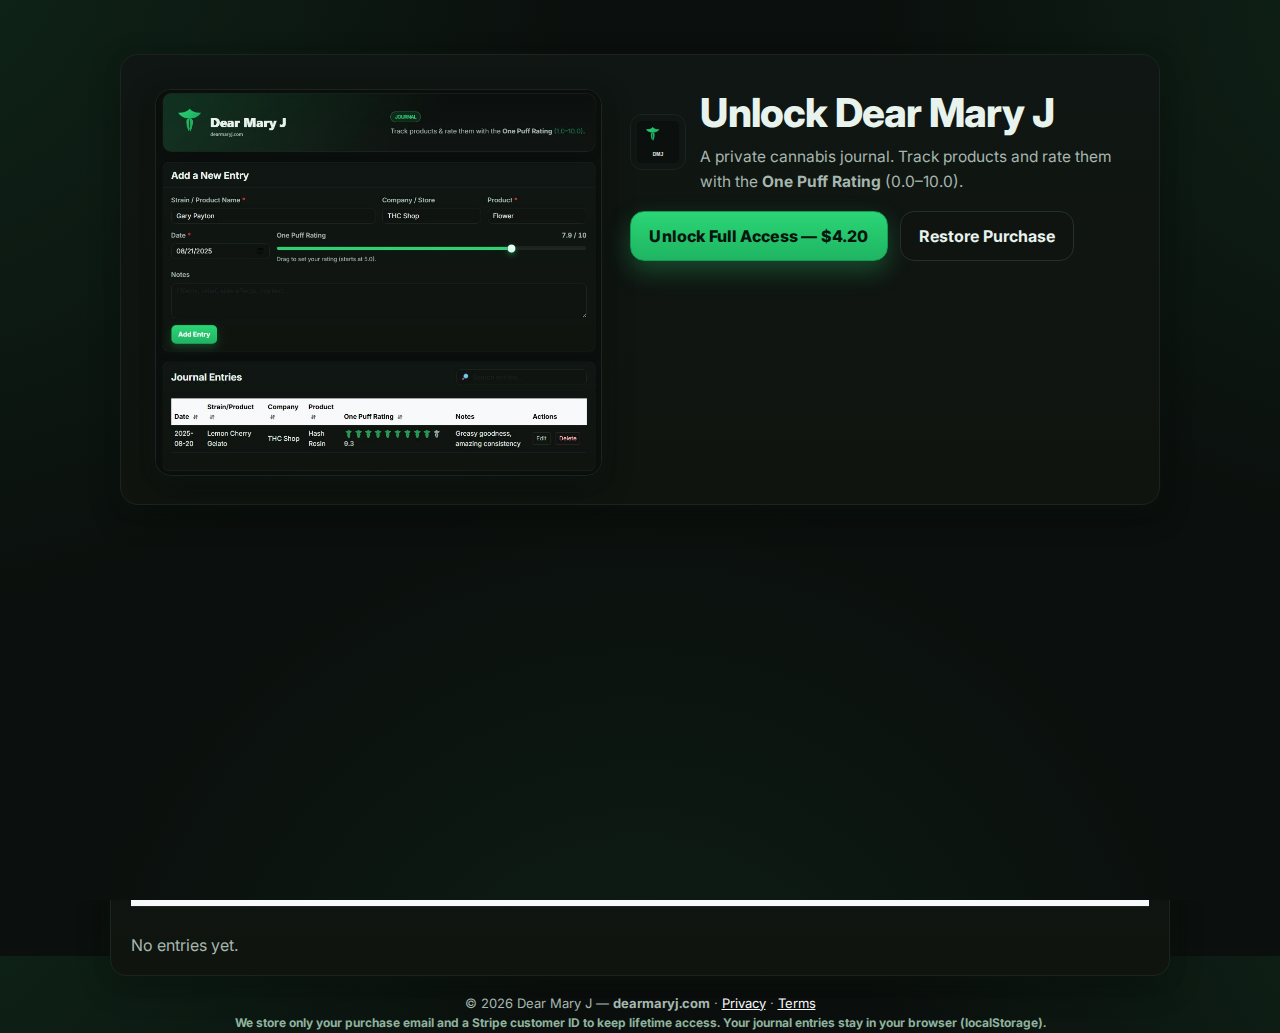
<file: index.html>
<!DOCTYPE html>
<html lang="en">
<head>
  <meta charset="UTF-8" />
  <meta name="viewport" content="width=device-width, initial-scale=1" />
  <title>Dear Mary J — Private Cannabis Journal with One Puff Rating (0.0–10.0)</title>
  <meta name="description" content="Dear Mary J is A private cannabis journal. Track products, remember favorites, and rate them with the One Puff Rating (0.0–10.0). One-time unlock: $4.20." />
  <link rel="canonical" href="https://dearmaryj.com/" />
  <!-- Open Graph -->
  <meta property="og:type" content="website" />
  <meta property="og:site_name" content="Dear Mary J" />
  <meta property="og:title" content="Dear Mary J — Private Cannabis Journal (One Puff Rating)" />
  <meta property="og:description" content="Track products, remember what you loved, and rate with the One Puff Rating (0.0–10.0). Private & local-first. One-time unlock: $4.20." />
  <meta property="og:url" content="https://dearmaryj.com/" />
  <meta property="og:image" content="https://dearmaryj.com/social/og-1200x630.png" />
  <!-- Twitter -->
  <meta name="twitter:card" content="summary_large_image" />
  <meta name="twitter:title" content="Dear Mary J — Private Cannabis Journal" />
  <meta name="twitter:description" content="A private cannabis journal with the One Puff Rating (0.0–10.0). One-time unlock: $4.20." />
  <meta name="twitter:image" content="https://dearmaryj.com/social/twitter-1500x500.png" />

  <!-- PWA / Icons -->
  <link rel="icon" href="/icons/favicon.ico">
  <link rel="apple-touch-icon" href="/icons/icon-180.png">
  <link rel="manifest" href="/site.webmanifest">
  <meta name="theme-color" content="#2BD576">

  <!-- Font & Bootstrap -->
  <link rel="preconnect" href="https://fonts.gstatic.com" crossorigin>
  <link href="https://fonts.googleapis.com/css2?family=Inter:wght@400;500;600;700;800&display=swap" rel="stylesheet">
  <link rel="stylesheet" href="https://cdn.jsdelivr.net/npm/bootstrap@5.3.3/dist/css/bootstrap.min.css" crossorigin="anonymous">

  <!-- Brand tokens (optional) -->
  <link rel="stylesheet" href="brand/brand.css">
  <link rel="icon" href="/icons/favicon.ico">
  <link rel="apple-touch-icon" href="/icons/icon-180.png">
  <link rel="manifest" href="/site.webmanifest">
  <meta name="theme-color" content="#2BD576">
  <meta property="og:image" content="https://dearmaryj.com/social/og-1200x630.png">
  <meta name="twitter:image" content="https://dearmaryj.com/social/twitter-1500x500.png">

  
  <style>
    :root{
      --bg: #0b0f0d;
      --panel: #101613;
      --panel-2: #0f140f;
      --text: #e7f3ec;
      --muted: #a6b7af;
      --accent: #2bd576;
      --accent-600:#1fb562;
      --accent-700:#139a53;
      --stroke: #1b241f;
      --shadow: 0 10px 30px rgba(0,0,0,.35), 0 6px 16px rgba(23, 46, 33, .25);
      --radius: 16px;
      --radius-sm: 12px;
    }

    html, body {
      height: 100%;
      background:
        radial-gradient(1200px 1200px at -10% -10%, rgba(43,213,118,.12), transparent 60%),
        radial-gradient(1000px 1000px at 110% 0%, rgba(43,213,118,.10), transparent 55%),
        radial-gradient(1000px 1000px at 50% 120%, rgba(43,213,118,.08), transparent 60%),
        var(--bg);
      color: var(--text);
      font-family: "Inter", system-ui, -apple-system, Segoe UI, Roboto, Helvetica, Arial, "Apple Color Emoji","Segoe UI Emoji";
    }

    .app-shell { max-width: 1100px; margin: 56px auto; padding: 0 20px; }

    /* BRAND HEADER */
    .brandbar {
      display: flex; align-items: center; justify-content: space-between; gap: 16px;
      padding: 14px 18px;
      border: 1px solid var(--stroke);
      border-radius: calc(var(--radius) + 6px);
      background: linear-gradient(180deg, rgba(255,255,255,.02), rgba(255,255,255,0));
      box-shadow: var(--shadow);
      margin-bottom: 16px;
    }
    .brandbar .brand-left { display: flex; align-items: center; gap: 16px; min-width: 0; }
    .brand-logo { display: block; height: 100px; width: auto; border-radius: 10px; }
    .brand-title { display: flex; flex-direction: column; min-width: 0; }
    .brand-title .name { font-weight: 800; letter-spacing: -0.02em; font-size: 22px; line-height: 1.1; white-space: nowrap; overflow: hidden; text-overflow: ellipsis; }
    .brand-title .domain { color: var(--muted); font-weight: 600; font-size: 13px; }
    .brand-tag {
      display: inline-flex; align-items: center; gap:8px;
      background: rgba(43,213,118,.10);
      border: 1px solid rgba(43,213,118,.35);
      color: var(--accent);
      padding: 6px 10px;
      border-radius: 999px;
      font-weight: 600; font-size: 12px; line-height: 1;
      white-space: nowrap;
    }

    .hero {
      background:
        linear-gradient(135deg, rgba(43,213,118,.18), rgba(43,213,118,0) 60%),
        linear-gradient(0deg, rgba(255,255,255,.02), rgba(255,255,255,0));
      border: 1px solid var(--stroke);
      border-radius: calc(var(--radius) + 6px);
      box-shadow: var(--shadow);
      padding: 24px 24px 18px;
      backdrop-filter: blur(6px);
    }
    .hero h1{
      letter-spacing: -0.02em;
      font-weight: 800;
      font-size: clamp(26px, 4vw, 38px);
      margin: 0 0 6px;
      display: flex; align-items: center; gap:12px;
    }
    .hero-badge {
      display: inline-flex; align-items: center; gap:8px;
      background: rgba(43,213,118,.10);
      border: 1px solid rgba(43,213,118,.35);
      color: var(--accent);
      padding: 6px 10px;
      border-radius: 999px;
      font-weight: 600;
      font-size: 12px;
      line-height: 1;
    }
    .subtle { color: var(--muted); margin: 10px 0 0; }

    .panel { background: linear-gradient(180deg, var(--panel), var(--panel-2)); border: 1px solid var(--stroke); border-radius: var(--radius); box-shadow: var(--shadow); }
    .panel-header { padding: 18px 20px 14px; border-bottom: 1px solid var(--stroke); display: flex; align-items: center; justify-content: space-between; gap:12px; flex-wrap: wrap; }
    .panel-header h4{ margin: 0; font-weight: 700; letter-spacing: -0.01em; }
    .panel-body { padding: 18px 20px; }

    /* Inputs */
    .form-label { color: var(--muted); font-weight: 600; }
    .form-control, .form-select, textarea.form-control {
      background: #0f1411; border: 1px solid #1b241f; color: var(--text);
      border-radius: 12px; transition: border-color .2s, box-shadow .2s, background .2s;
    }
    .form-control:focus, .form-select:focus, textarea.form-control:focus {
      border-color: rgba(43,213,118,.6); box-shadow: 0 0 0 4px rgba(43,213,118,.15);
      background: #0e1310; color: var(--text);
    }

    /* Buttons */
    .btn-success{
      background: linear-gradient(180deg, var(--accent), var(--accent-600));
      border: 1px solid var(--accent-700);
      border-radius: 12px; font-weight: 700; letter-spacing: .01em;
      padding: 10px 16px; box-shadow: 0 8px 20px rgba(43,213,118,.25);
    }
    .btn-success:hover{ filter: brightness(1.05); }
    .btn-outline-secondary{ color: var(--muted); border-color: #253029; }
    .btn-outline-secondary:hover{ background: #152019; color: var(--text); border-color: #253029; }
    .btn-outline-danger{ border-color: #3a2426; color: #ffb4bd; }
    .btn-outline-danger:hover{ background: #2a1719; border-color:#3a2426; color: #ffd7dc; }

    /* Slider (exact fill) */
    .slider {
      -webkit-appearance: none; appearance: none; width: 100%; height: 10px; border-radius: 999px;
      outline: none; border: 1px solid #1b241f; background-color: #1e2622;
      background-image: linear-gradient(90deg, var(--accent), var(--accent));
      background-repeat: no-repeat; background-size: 0% 100%;
    }
    .slider::-webkit-slider-thumb {
      -webkit-appearance: none; appearance: none; width: 22px; height: 22px;
      background: radial-gradient(circle at 30% 30%, #eafff3 0 12%, transparent 13%), linear-gradient(180deg, #ffffff, #c7ffd9);
      border-radius: 50%; border: 2px solid var(--accent-700); cursor: pointer;
      box-shadow: 0 6px 14px rgba(43,213,118,.35), inset 0 0 0 2px rgba(255,255,255,.7);
    }
    .slider::-moz-range-thumb {
      width: 22px; height: 22px; background: radial-gradient(circle at 30% 30%, #eafff3 0 12%, transparent 13%), linear-gradient(180deg, #ffffff, #c7ffd9);
      border-radius: 50%; border: 2px solid var(--accent-700); cursor: pointer;
      box-shadow: 0 6px 14px rgba(43,213,118,.35), inset 0 0 0 2px rgba(255,255,255,.7);
    }
    .form-text { color: var(--muted); }

    /* Leaf rating bar */
    .leaf-rating { position: relative; display: inline-block; width: 240px; height: 24px;
      background: url('assets/leaf-gray.svg') repeat-x; background-size: 24px 24px;
      vertical-align: middle; margin-right: .5rem; filter: drop-shadow(0 1px 0 rgba(0,0,0,.35)); }
    .leaf-rating-full { position: absolute; top: 0; left: 0; height: 24px;
      background: url('assets/leaf-green.svg') repeat-x; background-size: 24px 24px; }
    .mono { font-variant-numeric: tabular-nums; color: var(--muted); font-weight: 700; }

    /* Table */
    .table { --bs-table-bg: transparent; --bs-table-color: var(--text); --bs-table-border-color: var(--stroke); }
    thead.table-light { color: var(--text); background: linear-gradient(180deg, rgba(255,255,255,.04), rgba(255,255,255,0)); border-bottom: 1px solid var(--stroke); user-select: none; }
    .sortable { cursor: pointer; position: relative; }
    .sortable .sort-indicator{ opacity:.65; margin-left:.35rem; font-size:.9em; }
    .table tbody tr{ transition: background .15s ease, transform .05s ease; }
    .table tbody tr:hover{ background: rgba(43,213,118,.05); }
    .table td, .table th{ border-color: var(--stroke) !important; }

    /* Search box */
    .search-wrap { width: 320px; max-width: 100%; }
    .search-wrap .form-control { padding-left: 40px; }
    .search-icon { position: absolute; left: 12px; top: 50%; transform: translateY(-50%); color: var(--muted); pointer-events: none; }

    /* Footer */
    .site-footer { margin-top: 18px; color: var(--muted); font-size: 13px; text-align: center; }

    /* --- PAYWALL overlay (additive, covers app until unlocked) --- */
    #dmjPaywallOverlay {
      position: fixed; inset: 0; z-index: 2147483647; display: none;
      background:
        radial-gradient(1200px 1200px at -10% -10%, rgba(43,213,118,.12), transparent 60%),
        radial-gradient(1000px 1000px at 110% 0%, rgba(43,213,118,.10), transparent 55%),
        radial-gradient(1000px 1000px at 50% 120%, rgba(43,213,118,.08), transparent 60%),
        var(--bg);
      color: var(--text); backdrop-filter: blur(6px);
      overflow-y: auto;
    }
    #dmjPaywallCard {
      max-width: 1040px; margin: 6vh auto; padding: 34px 34px 28px;
      border-radius: 18px; border: 1px solid var(--stroke);
      background: linear-gradient(180deg, var(--panel), var(--panel-2));
      box-shadow: var(--shadow);
    }

    /* Re-order to place IMAGE FIRST on desktop, then content */
    .dmj-grid {
      display: grid;
      grid-template-columns: .95fr 1.05fr;            /* image a touch larger */
      grid-template-areas: "image content";
      gap: 28px;
      align-items: start;
    }
    .dmj-grid > div:first-child { grid-area: content; }
    .dmj-grid > div:last-child  { grid-area: image; }

    .dmj-title { font-weight: 800; letter-spacing: -0.02em; font-size: clamp(24px, 3.2vw, 40px); margin: 0 0 6px; }
    .dmj-sub { color: var(--muted); margin: 8px 0 0; line-height: 1.6; font-size: 15.5px; }
    .dmj-flex { display: flex; align-items: center; gap: 14px; margin-bottom: 8px; }

    .dmj-points { margin: 14px 0 0; padding-left: 22px; }
    .dmj-points li { margin: 6px 0; color: var(--muted); line-height: 1.55; }

    .dmj-actions {
      display: flex; gap: 12px; flex-wrap: wrap; margin-top: 16px;
    }
    .dmj-btn {
      display: inline-block; padding: 12px 18px; border-radius: 14px; font-weight: 800; letter-spacing: .01em; text-decoration: none;
      border: 1px solid var(--accent-700); background: linear-gradient(180deg, var(--accent), var(--accent-600)); color: #05140c;
      box-shadow: 0 10px 24px rgba(43,213,118,.28);
    }
    .dmj-btn:hover { filter: brightness(1.05); }
    .dmj-ghost-btn {
      display: inline-block; padding: 12px 18px; border-radius: 14px; text-decoration: none; color: var(--text);
      border: 1px solid #253029; background: #0f1411;
      font-weight: 700;
    }
    .dmj-ghost-btn:hover { background:#152019; color: var(--text); }
    .dmj-price { font-weight: 800; color: var(--accent); }

    .dmj-screenshot {
      display: block;
      border-radius: 16px; border: 1px solid var(--stroke);
      background: #0d1411; box-shadow: var(--shadow); width: 100%;
      max-height: 520px; object-fit: cover; object-position: top center;
    }
    .dmj-note { color: var(--muted); font-size: 13px; margin-top: 10px; text-align: center; }

    .dmj-spinner { width: 26px; height: 26px; border: 3px solid rgba(255,255,255,.25); border-top-color: var(--accent); border-radius: 50%; animation: dmjspin 1s linear infinite; }
    @keyframes dmjspin { to { transform: rotate(360deg); } }

    /* On smaller screens, keep image FIRST and then content; widen spacing */
    @media (max-width: 900px){
      #dmjPaywallCard { margin: 4vh auto; padding: 26px 20px 22px; }
      .dmj-grid {
        grid-template-columns: 1fr;
        grid-template-areas:
          "image"
          "content";
        gap: 18px;
      }
      .dmj-title { font-size: clamp(22px, 5.5vw, 30px); }
      .dmj-sub { font-size: 15px; }
      .dmj-screenshot { max-height: none; }
      .dmj-actions { gap: 10px; }
      .dmj-btn, .dmj-ghost-btn { width: 100%; text-align: center; }
    }
    /* --- END updated PAYWALL styles --- */

    @media (max-width: 768px){
      .leaf-rating { width: 180px; height: 18px; background-size: 18px 18px; }
      .leaf-rating-full { height: 18px; background-size: 18px 18px; }
      .brand-logo { height: 40px; }
    }

    /* Mobile: card view for entries table (≤640px) */
    @media (max-width: 640px){
      .table-responsive{overflow: visible;}
      #entriesTable thead{display:none;}
      #entriesTable, #entriesTable tbody, #entriesTable tr, #entriesTable td{display:block;width:100%;}
      #entriesTable tr{
        background: linear-gradient(180deg, var(--panel), var(--panel-2));
        border:1px solid var(--stroke);
        border-radius:12px;
        padding:8px 10px;
        margin-bottom:10px;
      }
      #entriesTable td{border:none !important; padding:8px 10px;}
      #entriesTable td[data-label]::before{
        content:attr(data-label);
        display:block; font-weight:600; color:var(--muted); margin-bottom:4px;
      }
      #entriesTable td:last-child{display:flex; gap:8px; justify-content:flex-end; padding-top:6px;}
      .search-wrap{width:100%;}
    }

    /* --- Grouping styles (new) --- */
    .group-controls { display:flex; align-items:center; gap:8px; }
    .group-select { min-width: 160px; }
    .group-btn { padding:6px 10px; border-radius:10px; border:1px solid #253029; background:#0f1411; color:var(--text); font-weight:600; }
    .group-btn:hover { background:#152019; }

    .group-row {
      background: rgba(43,213,118,.08);
      border: 1px solid var(--stroke);
      border-left: 3px solid var(--accent);
      cursor: pointer;
    }
    .group-row:hover { background: rgba(43,213,118,.12); }
    .group-cell {
      font-weight: 700;
      color: var(--text);
    }
    .group-meta {
      color: var(--muted);
      font-weight: 600;
      font-size: 12px;
      margin-left: 8px;
    }
    .collapse-indicator {
      font-weight: 800;
      margin-right: 8px;
      color: var(--accent);
    }

    /* Mobile: group row looks like a card header */
    @media (max-width: 640px){
      .group-row {
        border-radius: 12px;
        padding: 10px !important;
        margin-bottom: 8px;
      }
      .group-cell { display: flex; align-items: center; justify-content: space-between; }
    }
  </style>
</head>
<body>
  <div class="app-shell">

    <!-- PAYWALL OVERLAY -->
    <div id="dmjPaywallOverlay" role="dialog" aria-modal="true" aria-label="Unlock Dear Mary J">
      <div id="dmjPaywallCard">
        <div class="dmj-grid">
          <div>
            <div class="dmj-flex">
              <img src="logos/logo-square.svg" alt="Dear Mary J" style="height:56px;width:56px;border-radius:12px;border:1px solid var(--stroke);background:var(--panel);padding:6px" onerror="this.style.display='none'">
              <div>
                <h2 class="dmj-title">Unlock Dear Mary J</h2>
                <p class="dmj-sub">A private cannabis journal. Track products and rate them with the <strong>One Puff Rating</strong> (0.0–10.0).</p>
              </div>
            </div>

            <div class="dmj-actions" style="margin-top:16px">
              <a class="dmj-btn" id="dmjUnlockBtn" href="#">Unlock Full Access — $4.20</a>
              <a class="dmj-ghost-btn" id="dmjShowRestore" href="javascript:void(0)">Restore Purchase</a>
              <span id="dmjPaywallSpinner" class="dmj-spinner" style="display:none"></span>
            </div>

            <div id="dmjRestoreWrap" style="display:none;margin-top:12px">
              <label for="dmjRestoreEmail" class="dmj-sub" style="display:block;margin-bottom:6px">Enter your purchase email</label>
              <div style="display:flex;gap:8px;flex-wrap:wrap">
                <input id="dmjRestoreEmail" type="email" placeholder="you@example.com" style="flex:1;min-width:240px;padding:10px 12px;border-radius:12px;border:1px solid #1b241f;background:#0f1411;color:var(--text)">
                <button id="dmjDoRestore" class="dmj-btn" type="button">Restore</button>
              </div>
              <div id="dmjRestoreMsg" class="dmj-note" style="margin-top:8px"></div>
            </div>

          </div>

          <div>
            <img class="dmj-screenshot" src="assets/paywall-overlay-preview.jpg" alt="Dear Mary J app preview" onerror="this.style.display='none'">
          </div>
        </div>
      </div>
    </div>

    <!-- HERO -->
    <section class="hero mb-4">
      <div class="d-flex flex-wrap align-items-center justify-content-between gap:3">
        <div class="brand-left">
          <img class="brand-logo" src="logos/logo-horizontal.svg" alt="Dear Mary J logo" onerror="this.src='logos/logo-horizontal.png'; this.onerror=null;">
        </div>
        <div>
          <h1><span class="hero-badge" aria-hidden="true">JOURNAL</span></h1>
          <p class="subtle">Track products & rate them with the <strong>One Puff Rating</strong> <span class="text-success">(0.0–10.0)</span>.</p>
        </div>
      </div>
    </section>

    <!-- FORM PANEL -->
    <section class="panel mb-4">
      <div class="panel-header">
        <h4>Add a New Entry</h4>
      </div>
      <div class="panel-body">
        <form id="entryForm" onsubmit="submitEntry(); return false;">
          <div class="row g-3 mb-3">
            <div class="col-md-6">
              <label for="inputStrain" class="form-label">Name <span class="text-danger">*</span></label>
              <input type="text" id="inputStrain" class="form-control" required />
            </div>
            <div class="col-md-3">
              <label for="inputCompany" class="form-label">Company / Store</label>
              <input type="text" id="inputCompany" class="form-control" placeholder="Where you bought it" />
            </div>
            <div class="col-md-3">
              <label for="inputMethod" class="form-label">Product <span class="text-danger">*</span></label>
              <select id="inputMethod" class="form-select" required>
                <!-- Flower & Pre-rolls -->
                <option value="Flower">Flower</option>
                <option value="THCa Flower">THCa Flower</option>
                <option value="Pre-Roll">Pre-Roll</option>
                <option value="Infused Pre-Roll">Infused Pre-Roll</option>
                <option value="Kief">Kief</option>
                <!-- Hash & Rosin/Resin -->
                <option value="Hash">Hash</option>
                <option value="Water Hash / Bubble Hash">Water Hash / Bubble Hash</option>
                <option value="Dry Sift">Dry Sift</option>
                <option value="Hash Rosin">Hash Rosin</option>
                <option value="Flower Rosin">Flower Rosin</option>
                <option value="Live Rosin">Live Rosin</option>
                <option value="Live Resin">Live Resin</option>
                <option value="Resin">Resin</option>
                <option value="Distillate">Distillate</option>
                <option value="Shatter">Shatter</option>
                <option value="Wax">Wax</option>
                <option value="Budder">Budder</option>
                <option value="Crumble">Crumble</option>
                <option value="Diamonds">Diamonds</option>
                <option value="Sauce">Sauce</option>
                <option value="THCa Diamonds">THCa Diamonds</option>
                <!-- Vapes -->
                <option value="Vape Cartridge (510)">Vape Cartridge (510)</option>
                <option value="Disposable (All-in-One)">Disposable (All-in-One)</option>
                <option value="Pod System">Pod System</option>
                <!-- Edibles & Ingestibles -->
                <option value="Gummy Edibles">Gummy Edibles</option>
                <option value="Chocolate Edibles">Chocolate Edibles</option>
                <option value="Baked Edibles">Baked Edibles</option>
                <option value="Hard Candy / Lozenges">Hard Candy / Lozenges</option>
                <option value="Mints">Mints</option>
                <option value="Beverage / Drink">Beverage / Drink</option>
                <option value="Syrup">Syrup</option>
                <option value="Tincture">Tincture</option>
                <option value="RSO / FECO">RSO / FECO</option>
                <option value="Capsules / Softgels">Capsules / Softgels</option>
                <option value="Sublingual Strip">Sublingual Strip</option>
                <option value="Tea / Infusion">Tea / Infusion</option>
                <!-- Topicals & Patches -->
                <option value="Topical Cream / Lotion">Topical Cream / Lotion</option>
                <option value="Balm / Salve">Balm / Salve</option>
                <option value="Transdermal Patch">Transdermal Patch</option>
                <option value="Bath Soak / Salts">Bath Soak / Salts</option>
                <!-- Other / Devices -->
                <option value="Inhaler">Inhaler</option>
                <option value="Other">Other</option>
              </select>
            </div>
          </div>

          <div class="row g-3 mb-3">
            <div class="col-md-3">
              <label for="inputDate" class="form-label">Date <span class="text-danger">*</span></label>
              <input type="date" id="inputDate" class="form-control" required />
            </div>
            <div class="col-md-9">
              <label for="onePuff" class="form-label d-flex justify-content-between align-items-center">
                <span>One Puff Rating</span>
                <span class="mono"><span id="ratingValue">5.0</span> / 10</span>
              </label>
              <input id="onePuff" type="range" class="slider" min="0" max="10" step="0.1" value="5.0" />
              <div class="form-text">Drag to set your rating (starts at 5.0).</div>
            </div>
          </div>

          <div class="mb-3">
            <label for="inputNotes" class="form-label">Notes</label>
            <textarea id="inputNotes" class="form-control" rows="3" placeholder="Effects, relief, side effects, context…"></textarea>
          </div>

          <div class="d-flex gap-2">
            <button type="submit" id="submitBtn" class="btn btn-success">Add Entry</button>
            <button type="button" id="cancelBtn" class="btn btn-outline-secondary d-none" onclick="cancelEdit()">Cancel</button>
          </div>
        </form>
      </div>
    </section>

    <!-- ENTRIES PANEL -->
    <section class="panel">
      <div class="panel-header">
        <h4 class="mb-0">Journal Entries</h4>
        <div class="d-flex align-items-center gap-2 flex-wrap">
          <div class="position-relative search-wrap">
            <span class="search-icon">🔎</span>
            <input id="searchInput" type="text" class="form-control" placeholder="Search entries…" />
          </div>

          <!-- NEW: grouping controls (additive) -->
          <div class="group-controls">
            <select id="groupBy" class="form-select form-select-sm group-select" title="Group by">
              <option value="none">No Grouping</option>
              <option value="date">Group by Date</option>
              <option value="strain">Group by Name</option>
              <option value="company">Group by Company</option>
              <option value="method">Group by Product</option>
            </select>
            <button id="expandAll" class="group-btn" type="button">Expand All</button>
            <button id="collapseAll" class="group-btn" type="button">Collapse All</button>
          </div>

          <div class="d-flex gap-2 flex-wrap">
            <button id="exportBtn" type="button" class="btn btn-sm btn-outline-secondary">Export JSON</button>
            <label for="importFile" class="btn btn-sm btn-outline-secondary mb-0">Import JSON</label>
            <input id="importFile" type="file" accept="application/json" hidden />
          </div>
        </div>
      </div>
      <div class="panel-body">
        <div class="table-responsive">
          <table class="table align-middle" id="entriesTable">
            <thead class="table-light">
              <tr>
                <th class="sortable" data-sort="date">Date <span class="sort-indicator">⇵</span></th>
                <th class="sortable" data-sort="strain">Name <span class="sort-indicator">⇵</span></th>
                <th class="sortable" data-sort="company">Company <span class="sort-indicator">⇵</span></th>
                <th class="sortable" data-sort="method">Product <span class="sort-indicator">⇵</span></th>
                <th class="sortable" data-sort="rating">One Puff Rating <span class="sort-indicator">⇵</span></th>
                <th>Notes</th>
                <th style="width:140px">Actions</th>
              </tr>
            </thead>
            <tbody id="entriesTableBody"></tbody>
          </table>
        </div>
        <p id="noEntriesMsg" class="subtle mb-0"></p>
      </div>
    </section>

    <footer class="site-footer">
      © <span id="y"></span> Dear Mary J — <span class="mono">dearmaryj.com</span>
      · <a class="link-light" href="privacy.html" style="text-decoration:underline">Privacy</a>
      · <a class="link-light" href="terms.html" style="text-decoration:underline">Terms</a>
      <br />
      <span class="mono" style="font-size:12px;color:#8fb39e">
        We store only your purchase email and a Stripe customer ID to keep lifetime access. Your journal entries stay in your browser (localStorage).
      </span>
    </footer>
  </div>

  <script>
    const DMJ_API_BASE = "https://api.dearmaryj.com";
    //const DMJ_API_BASE = "https://5db486ja.up.railway.app";
    document.getElementById('y').textContent = new Date().getFullYear();

    /* ---------- APP ---------- */
    let entries = [];
    let editingIndex = null;

    let sortKey = 'date';
    let sortDir = 'desc';
    let searchQuery = '';
    let groupBy = 'none'; // new

    function esc(str){ if(!str) return ""; return str.replace(/&/g,"&amp;").replace(/</g,"&lt;").replace(/>/g,"&gt;").replace(/"/g,"&quot;").replace(/'/g,"&#39;"); }

    try { const stored = localStorage.getItem('cannaEntries'); entries = stored ? JSON.parse(stored) : []; } catch(e){ entries = []; }

    (function(){
      const dateInput = document.getElementById('inputDate');
      const today = new Date(); const local = new Date(today.getTime() - today.getTimezoneOffset()*60000);
      dateInput.value = local.toISOString().split('T')[0];
    })();

    const slider = document.getElementById('onePuff');
    const ratingValue = document.getElementById('ratingValue');

    function setSliderFill(el){
      const min = parseFloat(el.min) || 0, max = parseFloat(el.max) || 10;
      const val = Math.min(max, Math.max(min, parseFloat(el.value)));
      const pct = ((val - min) / (max - min)) * 100;
      el.style.backgroundSize = Math.max(0, Math.min(100, pct)) + "% 100%";
    }
    function setRatingValue(v){
      const raw = parseFloat(v);
      const n = Number.isFinite(raw) ? Math.min(10, Math.max(0, raw)) : 5;
      ratingValue.textContent = n.toFixed(1);
      setSliderFill(slider);
    }
    setRatingValue(slider.value);
    slider.addEventListener('input', e => setRatingValue(e.target.value));

    function ratingLeafHtml(rating){
      const pct = Math.round((rating/10)*1000)/10;
      return `<div class="leaf-rating"><div class="leaf-rating-full" style="width:${pct}%"></div></div><span class="mono">${Number(rating).toFixed(1)}</span>`;
    }

    function filteredAndSortedEntries(){
      const q = searchQuery.trim().toLowerCase();
      let list = entries.slice();
      if(q){
        list = list.filter(e => (e.date||'').toLowerCase().includes(q)
          || (e.strain||'').toLowerCase().includes(q)
          || (e.company||'').toLowerCase().includes(q)
          || (e.method||'').toLowerCase().includes(q)
          || (e.notes||'').toLowerCase().includes(q));
      }
      list.sort((a,b) => {
        let va, vb;
        switch (sortKey){
          case 'date':   va = a.timestamp || Date.parse(a.date)||0; vb = b.timestamp || Date.parse(b.date)||0; break;
          case 'strain': va = (a.strain||'').toLowerCase(); vb = (b.strain||'').toLowerCase(); break;
          case 'company':va = (a.company||'').toLowerCase(); vb = (b.company||'').toLowerCase(); break;
          case 'method': va = (a.method||'').toLowerCase(); vb = (b.method||'').toLowerCase(); break;
          case 'rating': va = Number(a.rating)||0; vb = Number(b.rating)||0; break;
          default:       va = 0; vb = 0;
        }
        if(va < vb) return sortDir === 'asc' ? -1 : 1;
        if(va > vb) return sortDir === 'asc' ? 1 : -1;
        return 0;
      });
      return list;
    }

    // NEW: grouping helpers
    function groupKeyForEntry(e){
      switch (groupBy){
        case 'date':   return e.date || '(no date)';
        case 'strain': return (e.strain || '(no name)').toLowerCase();
        case 'company':return (e.company || '(no company)').toLowerCase();
        case 'method': return (e.method || '(no product)').toLowerCase();
        default:       return null;
      }
    }

    function buildGroups(list){
      if (groupBy === 'none') return null;
      const map = new Map();
      for (const item of list){
        const k = groupKeyForEntry(item);
        if (k == null) continue;
        if (!map.has(k)) map.set(k, []);
        map.get(k).push(item);
      }
      // sort groups by label asc
      const groups = Array.from(map.entries()).map(([k, items]) => ({ key: k, items }));
      groups.sort((a,b)=> a.key < b.key ? -1 : a.key > b.key ? 1 : 0);
      return groups;
    }

    function groupHeaderRowHtml(groupLabel, items){
      const count = items.length;
      const avg = (items.reduce((s, it)=> s + (Number(it.rating)||0), 0) / count) || 0;
      const niceLabel = groupLabel === groupLabel?.toLowerCase()
        ? groupLabel.replace(/\b\w/g, c=>c.toUpperCase())
        : groupLabel;
      const gid = 'g_' + btoa(unescape(encodeURIComponent(groupLabel))).replace(/=/g,'');
      return `
        <tr class="group-row" data-group-id="${gid}" onclick="toggleGroup('${gid}')">
          <td class="group-cell" colspan="7">
            <span class="collapse-indicator" id="${gid}_icon">▸</span>
            <span>${esc(niceLabel)}</span>
            <span class="group-meta">• ${count} item${count>1?'s':''} • avg ${avg.toFixed(1)}</span>
          </td>
        </tr>
      `;
    }

    // Global expanded state per group id
    const groupExpanded = {};

    function refreshEntriesTable(){
      const tbody = document.getElementById('entriesTableBody');
      const noMsg = document.getElementById('noEntriesMsg');
      const list = filteredAndSortedEntries();

      if(!list.length){ tbody.innerHTML = ""; noMsg.textContent = "No entries yet."; return; }
      noMsg.textContent = "";

      // If no grouping, render flat rows (original behavior)
      if (groupBy === 'none'){
        let html = "";
        list.forEach((e) => {
          const idx = entries.indexOf(e);
          const notesHtml = esc(e.notes).replace(/\n/g, "<br>");
          html += `<tr>
            <td data-label="Date">${esc(e.date)}</td>
            <td data-label="Name">${esc(e.strain)}</td>
            <td data-label="Company">${esc(e.company||'')}</td>
            <td data-label="Product">${esc(e.method)}</td>
            <td data-label="One Puff Rating">${ratingLeafHtml(e.rating)}</td>
            <td data-label="Notes">${notesHtml}</td>
            <td data-label="Actions">
              <button class="btn btn-sm btn-outline-secondary me-2" onclick="editEntry(${idx})">Edit</button>
              <button class="btn btn-sm btn-outline-danger" onclick="deleteEntry(${idx})">Delete</button>
            </td>
          </tr>`;
        });
        tbody.innerHTML = html;
        return;
      }

      // Grouped rendering
      const groups = buildGroups(list);
      let html = "";
      groups.forEach(g => {
        const gid = 'g_' + btoa(unescape(encodeURIComponent(g.key))).replace(/=/g,'');
        const expanded = groupExpanded[gid] ?? false;
        html += groupHeaderRowHtml(g.key, g.items);
        g.items.forEach(e => {
          const idx = entries.indexOf(e);
          const notesHtml = esc(e.notes).replace(/\n/g, "<br>");
          html += `<tr class="group-item" data-parent="${gid}" style="${expanded ? '' : 'display:none'}">
            <td data-label="Date">${esc(e.date)}</td>
            <td data-label="Name">${esc(e.strain)}</td>
            <td data-label="Company">${esc(e.company||'')}</td>
            <td data-label="Product">${esc(e.method)}</td>
            <td data-label="One Puff Rating">${ratingLeafHtml(e.rating)}</td>
            <td data-label="Notes">${notesHtml}</td>
            <td data-label="Actions">
              <button class="btn btn-sm btn-outline-secondary me-2" onclick="editEntry(${idx})">Edit</button>
              <button class="btn btn-sm btn-outline-danger" onclick="deleteEntry(${idx})">Delete</button>
            </td>
          </tr>`;
        });
      });
      tbody.innerHTML = html;

      // Update arrows
      for (const gid in groupExpanded){
        const icon = document.getElementById(`${gid}_icon`);
        if (icon) icon.textContent = groupExpanded[gid] ? '▾' : '▸';
      }
    }
    refreshEntriesTable();

    // Sorting (unchanged)
    document.querySelectorAll('th.sortable').forEach(th => {
      th.addEventListener('click', () => {
        const key = th.getAttribute('data-sort');
        if(sortKey === key){ sortDir = (sortDir === 'asc') ? 'desc' : 'asc'; }
        else { sortKey = key; sortDir = (key === 'date' || key === 'rating') ? 'desc' : 'asc'; }
        refreshEntriesTable();
      });
    });

    // Search (unchanged)
    document.getElementById('searchInput').addEventListener('input', (e) => {
      searchQuery = e.target.value || '';
      refreshEntriesTable();
    });

    // Export / Import JSON (unchanged)
    function exportEntries(){
      try{
        const payload = { version: 1, exportedAt: new Date().toISOString(), entries };
        const data = JSON.stringify(payload, null, 2);
        const blob = new Blob([data], {type: 'application/json'});
        const url = URL.createObjectURL(blob);
        const a = document.createElement('a');
        const d = new Date();
        const pad = (n)=>String(n).padStart(2,'0');
        a.download = `dearmaryj-entries-${d.getFullYear()}${pad(d.getMonth()+1)}${pad(d.getDate())}.json`;
        a.href = url; a.click();
        URL.revokeObjectURL(url);
      }catch(e){ alert('Export failed.'); }
    }
    function attachImportExport(){
      const exp = document.getElementById('exportBtn');
      const imp = document.getElementById('importFile');
      if(exp) exp.addEventListener('click', exportEntries);
      if(imp) imp.addEventListener('change', async (ev) => {
        const file = ev.target.files && ev.target.files[0];
        if(!file) return;
        try{
          const text = await file.text();
          const json = JSON.parse(text);
          const imported = Array.isArray(json) ? json : json.entries;
          if(!Array.isArray(imported)) throw new Error('Invalid file format');
          if(!confirm('Import will replace your current entries. Continue?')){ ev.target.value=''; return; }
          const norm = imported.map(e => ({
            strain: e.strain || e.name || '',
            company: e.company || '',
            method: e.method || e.product || 'Flower',
            date: e.date || '',
            rating: (typeof e.rating === 'number') ? e.rating : parseFloat(e.rating)||0,
            notes: e.notes || '',
            timestamp: e.timestamp || (Date.parse(e.date)||Date.now())
          }));
          entries = norm;
          localStorage.setItem('cannaEntries', JSON.stringify(entries));
          refreshEntriesTable();
          alert('Import complete.');
        }catch(err){
          alert('Import failed: ' + (err && err.message ? err.message : 'Unknown error'));
        }finally{
          ev.target.value='';
        }
      });
    }
    document.addEventListener('DOMContentLoaded', attachImportExport);

    // Form handlers (unchanged)
    function submitEntry(){
      const strain = document.getElementById('inputStrain').value.trim();
      const company = document.getElementById('inputCompany').value.trim();
      const method = document.getElementById('inputMethod').value;
      const date = document.getElementById('inputDate').value;
      const rating = parseFloat(slider.value.toString());
      const notes = document.getElementById('inputNotes').value.trim();
      let ts = Date.parse(date); if(isNaN(ts)) ts = Date.now();

      if(editingIndex === null){ entries.push({ strain, company, method, date, rating, notes, timestamp: ts }); }
      else { entries[editingIndex] = { strain, company, method, date, rating, notes, timestamp: ts }; }
      localStorage.setItem('cannaEntries', JSON.stringify(entries));
      refreshEntriesTable();

      document.getElementById('inputStrain').value = "";
      document.getElementById('inputCompany').value = "";
      document.getElementById('inputMethod').value = "Flower";
      const today = new Date(); const local = new Date(today.getTime() - today.getTimezoneOffset()*60000);
      document.getElementById('inputDate').value = local.toISOString().split('T')[0];
      slider.value = "5.0"; setRatingValue("5.0");
      document.getElementById('inputNotes').value = "";
      document.getElementById('submitBtn').textContent = "Add Entry";
      document.getElementById('cancelBtn').classList.add('d-none');
      editingIndex = null;
    }

    function editEntry(index){
      const e = entries[index];
      editingIndex = index;
      document.getElementById('inputStrain').value = e.strain || "";
      document.getElementById('inputCompany').value = e.company || "";
      document.getElementById('inputMethod').value = e.method || "Flower";
      document.getElementById('inputDate').value = e.date || "";

      // Preserve 0.0 ratings
      const r = (e.rating === 0 || typeof e.rating === 'number') ? Number(e.rating) : 5;
      slider.value = r.toFixed(1); setRatingValue(r);

      document.getElementById('inputNotes').value = e.notes || "";
      document.getElementById('submitBtn').textContent = "Update Entry";
      document.getElementById('cancelBtn').classList.remove('d-none');
      window.scrollTo({ top: 0, behavior: 'smooth' });
    }

    function deleteEntry(index){
      if(!confirm("Delete this entry?")) return;
      entries.splice(index,1);
      if(editingIndex !== null){
        if(index === editingIndex){ cancelEdit(); }
        else if(index < editingIndex){ editingIndex--; }
      }
      localStorage.setItem('cannaEntries', JSON.stringify(entries));
      refreshEntriesTable();
    }

    function cancelEdit(){
      document.getElementById('inputStrain').value = "";
      document.getElementById('inputCompany').value = "";
      document.getElementById('inputMethod').value = "Flower";
      const today = new Date(); const local = new Date(today.getTime() - today.getTimezoneOffset()*60000);
      document.getElementById('inputDate').value = local.toISOString().split('T')[0];
      slider.value = "5.0"; setRatingValue("5.0");
      document.getElementById('inputNotes').value = "";
      editingIndex = null;
      document.getElementById('submitBtn').textContent = "Add Entry";
      document.getElementById('cancelBtn').classList.add('d-none');
    }

    // --- Grouping interactions (new) ---
    document.getElementById('groupBy').addEventListener('change', (e) => {
      groupBy = e.target.value || 'none';
      // Reset expanded state on mode change
      for (const k in groupExpanded) delete groupExpanded[k];
      refreshEntriesTable();
    });

    window.toggleGroup = function(gid){
      groupExpanded[gid] = !groupExpanded[gid];
      const rows = document.querySelectorAll(`tr.group-item[data-parent="${gid}"]`);
      rows.forEach(r => r.style.display = groupExpanded[gid] ? '' : 'none');
      const icon = document.getElementById(`${gid}_icon`);
      if (icon) icon.textContent = groupExpanded[gid] ? '▾' : '▸';
    };

    document.getElementById('expandAll').addEventListener('click', () => {
      const groups = document.querySelectorAll('tr.group-row');
      groups.forEach(gr => {
        const gid = gr.getAttribute('data-group-id');
        groupExpanded[gid] = true;
      });
      document.querySelectorAll('tr.group-item').forEach(r => r.style.display = '');
      document.querySelectorAll('.collapse-indicator').forEach(i => i.textContent = '▾');
    });

    document.getElementById('collapseAll').addEventListener('click', () => {
      const groups = document.querySelectorAll('tr.group-row');
      groups.forEach(gr => {
        const gid = gr.getAttribute('data-group-id');
        groupExpanded[gid] = false;
      });
      document.querySelectorAll('tr.group-item').forEach(r => r.style.display = 'none');
      document.querySelectorAll('.collapse-indicator').forEach(i => i.textContent = '▸');
    });

    /* ---------- PAYWALL ---------- */
    async function dmjAuthStatus(){
      try {
        const r = await fetch(`${DMJ_API_BASE}/api/auth/status`, { credentials: 'include' });
        if (!r.ok) return { unlocked: false };
        return await r.json();
      } catch { return { unlocked: false }; }
    }
    async function dmjValidateInvoice(invoiceId){
      try {
        const r = await fetch(`${DMJ_API_BASE}/api/validate-invoice`, {
          method: 'POST',
          headers: { 'Content-Type': 'application/json' },
          credentials: 'include',
          body: JSON.stringify({ invoice_id: invoiceId })
        });
        if (!r.ok) return false;
        const data = await r.json(); return !!data.unlocked;
      } catch { return false; }
    }

    (function initPaywall(){
      const params = new URLSearchParams(window.location.search);
      const invoiceId = params.get('invoice_id');

      function showOverlay(on){
        const ov = document.getElementById('dmjPaywallOverlay');
        if (ov) ov.style.display = on ? 'block' : 'none';
      }

      document.addEventListener('DOMContentLoaded', () => {
        const unlock = document.getElementById('dmjUnlockBtn');
        const spinner = document.getElementById('dmjPaywallSpinner');
        
        if (unlock) unlock.addEventListener('click', async (e) => {
          e.preventDefault();
          if (spinner) spinner.style.display = 'inline-block';
          unlock.style.opacity = '0.6';
          unlock.style.pointerEvents = 'none';
          
          try {
            const response = await fetch(`${DMJ_API_BASE}/api/pay`, {
              method: 'POST',
              headers: { 'Content-Type': 'application/json' },
              credentials: 'include',
              body: JSON.stringify({ email: '' })
            });
            const data = await response.json();
            
            if (data.checkoutUrl) {
              window.location.href = data.checkoutUrl;
            } else {
              if (spinner) spinner.style.display = 'none';
              unlock.style.opacity = '1';
              unlock.style.pointerEvents = 'auto';
              alert(data.error || 'Failed to create payment. Please try again.');
            }
          } catch (err) {
            if (spinner) spinner.style.display = 'none';
            unlock.style.opacity = '1';
            unlock.style.pointerEvents = 'auto';
            alert('Network error. Please try again in a moment.');
          }
        });

        const showRestore = document.getElementById('dmjShowRestore');
        const wrap = document.getElementById('dmjRestoreWrap');
        const restoreBtn = document.getElementById('dmjDoRestore');
        const emailInput = document.getElementById('dmjRestoreEmail');
        const msg = document.getElementById('dmjRestoreMsg');

        if (showRestore) showRestore.addEventListener('click', () => {
          wrap.style.display = wrap.style.display === 'none' ? 'block' : 'none';
          msg.textContent = '';
        });
        if (restoreBtn) restoreBtn.addEventListener('click', async () => {
          msg.textContent = 'Checking…';
          const email = (emailInput.value || '').trim();
          if (!email) { msg.textContent = 'Please enter your email.'; return; }
          try {
            const r = await fetch(`${DMJ_API_BASE}/api/restore`, {
              method: 'POST',
              headers: { 'Content-Type': 'application/json' },
              credentials: 'include',
              body: JSON.stringify({ email })
            });
            const data = await r.json();
            if (r.ok && data.unlocked) {
              msg.textContent = 'Restored — unlocking…';
              showOverlay(false);
            } else {
              msg.textContent = (data && data.error) ? data.error : 'Not found for that email.';
            }
          } catch {
            msg.textContent = 'Network error, try again.';
          }
        });
      });

      if (invoiceId) {
        document.addEventListener('DOMContentLoaded', () => {
          const spin = document.getElementById('dmjPaywallSpinner');
          if (spin) spin.style.display = 'inline-block';
          showOverlay(true);
        });
        (async () => {
          const ok = await dmjValidateInvoice(invoiceId);
          if (ok) {
            try { sessionStorage.setItem('dmj_just_unlocked', String(Date.now())); } catch {}
            const url = new URL(window.location.href);
            url.searchParams.delete('invoice_id');
            window.history.replaceState(null, '', url.toString());
            showOverlay(false);
          } else {
            showOverlay(true);
          }
        })();
      } else {
        document.addEventListener('DOMContentLoaded', async () => {
          let fresh = false;
          try {
            const ts = Number(sessionStorage.getItem('dmj_just_unlocked') || 0);
            fresh = ts && (Date.now() - ts < 5 * 60 * 1000);
          } catch {}
          if (fresh) showOverlay(false);

          const st = await dmjAuthStatus();

          if (st.unlocked) {
            showOverlay(false);
            try { sessionStorage.removeItem('dmj_just_unlocked'); } catch {}
          } else {
            showOverlay(!fresh);
          }
        });
      }
    })();
  </script>
</body>
</html>
</file>
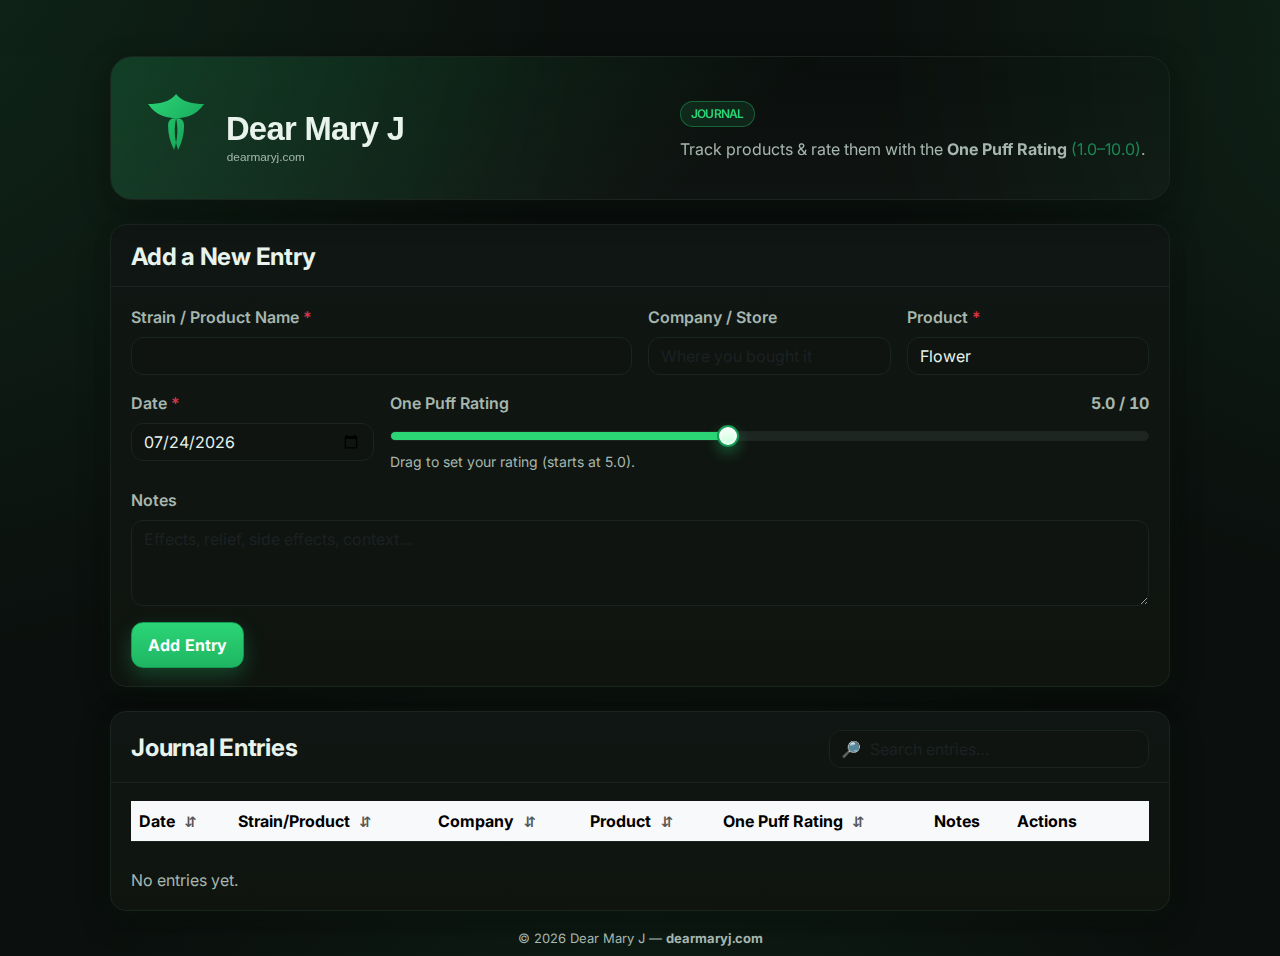
<file: index.html-backup-working.html>
<!DOCTYPE html>
<html lang="en">
<head>
  <meta charset="UTF-8" />
  <meta name="viewport" content="width=device-width, initial-scale=1" />
  <title>Dear Mary J — One Puff Rating</title>

  <!-- Font & Bootstrap -->
  <link rel="preconnect" href="https://fonts.gstatic.com" crossorigin>
  <link href="https://fonts.googleapis.com/css2?family=Inter:wght@400;500;600;700;800&display=swap" rel="stylesheet">
  <link rel="stylesheet" href="https://cdn.jsdelivr.net/npm/bootstrap@5.3.3/dist/css/bootstrap.min.css" crossorigin="anonymous">

  <!-- Brand tokens (optional but harmless if not present) -->
  <link rel="stylesheet" href="brand/brand.css">
  <link rel="icon" href="/icons/favicon.ico">
  <link rel="apple-touch-icon" href="/icons/icon-180.png">
  <link rel="manifest" href="/site.webmanifest">
  <meta name="theme-color" content="#2BD576">
  <meta property="og:image" content="https://dearmaryj.com/social/og-1200x630.png">
  <meta name="twitter:image" content="https://dearmaryj.com/social/twitter-1500x500.png">

  <style>
    :root{
      --bg: #0b0f0d;
      --panel: #101613;
      --panel-2: #0f140f;
      --text: #e7f3ec;
      --muted: #a6b7af;
      --accent: #2bd576;
      --accent-600:#1fb562;
      --accent-700:#139a53;
      --stroke: #1b241f;
      --shadow: 0 10px 30px rgba(0,0,0,.35), 0 6px 16px rgba(23, 46, 33, .25);
      --radius: 16px;
      --radius-sm: 12px;
    }

    html, body {
      height: 100%;
      background:
        radial-gradient(1200px 1200px at -10% -10%, rgba(43,213,118,.12), transparent 60%),
        radial-gradient(1000px 1000px at 110% 0%, rgba(43,213,118,.10), transparent 55%),
        radial-gradient(1000px 1000px at 50% 120%, rgba(43,213,118,.08), transparent 60%),
        var(--bg);
      color: var(--text);
      font-family: "Inter", system-ui, -apple-system, Segoe UI, Roboto, Helvetica, Arial, "Apple Color Emoji","Segoe UI Emoji";
    }

    .app-shell {
      max-width: 1100px;
      margin: 56px auto;
      padding: 0 20px;
    }

    /* BRAND HEADER */
    .brandbar {
      display: flex; align-items: center; justify-content: space-between; gap: 16px;
      padding: 14px 18px;
      border: 1px solid var(--stroke);
      border-radius: calc(var(--radius) + 6px);
      background: linear-gradient(180deg, rgba(255,255,255,.02), rgba(255,255,255,0));
      box-shadow: var(--shadow);
      margin-bottom: 16px;
    }
    .brandbar .brand-left {
      display: flex; align-items: center; gap: 16px;
      min-width: 0;
    }
    .brand-logo {
      display: block;
      height: 100px;
      width: auto;
      border-radius: 10px;
    }
    .brand-title {
      display: flex; flex-direction: column; min-width: 0;
    }
    .brand-title .name {
      font-weight: 800; letter-spacing: -0.02em; font-size: 22px; line-height: 1.1;
      white-space: nowrap; overflow: hidden; text-overflow: ellipsis;
    }
    .brand-title .domain {
      color: var(--muted); font-weight: 600; font-size: 13px;
    }
    .brand-tag {
      display: inline-flex; align-items: center; gap:8px;
      background: rgba(43,213,118,.10);
      border: 1px solid rgba(43,213,118,.35);
      color: var(--accent);
      padding: 6px 10px;
      border-radius: 999px;
      font-weight: 600; font-size: 12px; line-height: 1;
      white-space: nowrap;
    }

    .hero {
      background:
        linear-gradient(135deg, rgba(43,213,118,.18), rgba(43,213,118,0) 60%),
        linear-gradient(0deg, rgba(255,255,255,.02), rgba(255,255,255,0));
      border: 1px solid var(--stroke);
      border-radius: calc(var(--radius) + 6px);
      box-shadow: var(--shadow);
      padding: 24px 24px 18px;
      backdrop-filter: blur(6px);
    }

    .hero h1{
      letter-spacing: -0.02em;
      font-weight: 800;
      font-size: clamp(26px, 4vw, 38px);
      margin: 0 0 6px;
      display: flex; align-items: center; gap:12px;
    }

    .hero-badge {
      display: inline-flex; align-items: center; gap:8px;
      background: rgba(43,213,118,.10);
      border: 1px solid rgba(43,213,118,.35);
      color: var(--accent);
      padding: 6px 10px;
      border-radius: 999px;
      font-weight: 600;
      font-size: 12px;
      line-height: 1;
    }

    .subtle {
      color: var(--muted);
      margin: 10px 0 0;
    }

    .panel {
      background: linear-gradient(180deg, var(--panel), var(--panel-2));
      border: 1px solid var(--stroke);
      border-radius: var(--radius);
      box-shadow: var(--shadow);
    }

    .panel-header {
      padding: 18px 20px 14px;
      border-bottom: 1px solid var(--stroke);
      display: flex; align-items: center; justify-content: space-between; gap:12px;
      flex-wrap: wrap;
    }
    .panel-header h4{
      margin: 0;
      font-weight: 700;
      letter-spacing: -0.01em;
    }

    .panel-body {
      padding: 18px 20px;
    }

    /* Inputs */
    .form-label { color: var(--muted); font-weight: 600; }
    .form-control, .form-select, textarea.form-control {
      background: #0f1411;
      border: 1px solid #1b241f;
      color: var(--text);
      border-radius: 12px;
      transition: border-color .2s, box-shadow .2s, background .2s;
    }
    .form-control:focus, .form-select:focus, textarea.form-control:focus {
      border-color: rgba(43,213,118,.6);
      box-shadow: 0 0 0 4px rgba(43,213,118,.15);
      background: #0e1310;
      color: var(--text);
    }

    /* Buttons */
    .btn-success{
      background: linear-gradient(180deg, var(--accent), var(--accent-600));
      border: 1px solid var(--accent-700);
      border-radius: 12px;
      font-weight: 700;
      letter-spacing: .01em;
      padding: 10px 16px;
      box-shadow: 0 8px 20px rgba(43,213,118,.25);
    }
    .btn-success:hover{ filter: brightness(1.05); }
    .btn-outline-secondary{
      color: var(--muted);
      border-color: #253029;
    }
    .btn-outline-secondary:hover{
      background: #152019; color: var(--text); border-color: #253029;
    }
    .btn-outline-danger{
      border-color: #3a2426; color: #ffb4bd;
    }
    .btn-outline-danger:hover{
      background: #2a1719; border-color:#3a2426; color: #ffd7dc;
    }

    /* Slider (exact fill) */
    .slider {
      -webkit-appearance: none;
      appearance: none;
      width: 100%;
      height: 10px;
      border-radius: 999px;
      outline: none;
      border: 1px solid #1b241f;
      background-color: #1e2622; /* base track */
      background-image: linear-gradient(90deg, var(--accent), var(--accent)); /* green overlay */
      background-repeat: no-repeat;
      background-size: 0% 100%; /* updated in JS */
    }
    .slider::-webkit-slider-thumb {
      -webkit-appearance: none;
      appearance: none;
      width: 22px; height: 22px;
      background: radial-gradient(circle at 30% 30%, #eafff3 0 12%, transparent 13%),
                  linear-gradient(180deg, #ffffff, #c7ffd9);
      border-radius: 50%;
      border: 2px solid var(--accent-700);
      cursor: pointer;
      box-shadow: 0 6px 14px rgba(43,213,118,.35), inset 0 0 0 2px rgba(255,255,255,.7);
    }
    .slider::-moz-range-thumb {
      width: 22px; height: 22px;
      background: radial-gradient(circle at 30% 30%, #eafff3 0 12%, transparent 13%),
                  linear-gradient(180deg, #ffffff, #c7ffd9);
      border-radius: 50%;
      border: 2px solid var(--accent-700);
      cursor: pointer;
      box-shadow: 0 6px 14px rgba(43,213,118,.35), inset 0 0 0 2px rgba(255,255,255,.7);
    }
    .form-text { color: var(--muted); }

    /* Leaf rating bar */
    .leaf-rating {
      position: relative;
      display: inline-block;
      width: 240px;  /* 10 leaves * 24px */
      height: 24px;
      background: url('assets/leaf-gray.svg') repeat-x;
      background-size: 24px 24px;
      vertical-align: middle;
      margin-right: .5rem;
      filter: drop-shadow(0 1px 0 rgba(0,0,0,.35));
    }
    .leaf-rating-full {
      position: absolute; top: 0; left: 0;
      height: 24px;
      background: url('assets/leaf-green.svg') repeat-x;
      background-size: 24px 24px;
    }
    .mono { font-variant-numeric: tabular-nums; color: var(--muted); font-weight: 700; }

    /* Table */
    .table {
      --bs-table-bg: transparent;
      --bs-table-color: var(--text);
      --bs-table-border-color: var(--stroke);
    }
    thead.table-light {
      color: var(--text);
      background: linear-gradient(180deg, rgba(255,255,255,.04), rgba(255,255,255,0));
      border-bottom: 1px solid var(--stroke);
      user-select: none;
    }
    .sortable { cursor: pointer; position: relative; }
    .sortable .sort-indicator{ opacity:.65; margin-left:.35rem; font-size:.9em; }
    .table tbody tr{ transition: background .15s ease, transform .05s ease; }
    .table tbody tr:hover{ background: rgba(43,213,118,.05); }
    .table td, .table th{ border-color: var(--stroke) !important; }

    /* Search box */
    .search-wrap { width: 320px; max-width: 100%; }
    .search-wrap .form-control { padding-left: 40px; }
    .search-icon {
      position: absolute; left: 12px; top: 50%; transform: translateY(-50%);
      color: var(--muted); pointer-events: none;
    }

    /* Footer */
    .site-footer {
      margin-top: 18px; color: var(--muted); font-size: 13px; text-align: center;
    }

    @media (max-width: 768px){
      .leaf-rating { width: 180px; height: 18px; background-size: 18px 18px; }
      .leaf-rating-full { height: 18px; background-size: 18px 18px; }
      .brand-logo { height: 40px; }
    }
  </style>
</head>
<body>
  <div class="app-shell">

    <!-- BRAND BAR -->

    <!-- HERO -->
    <section class="hero mb-4">
      <div class="d-flex flex-wrap align-items-center justify-content-between gap-3">
        <div class="brand-left">
          <!-- Ensure logos folder exists: ./logos/logo-horizontal.svg -->
          <img class="brand-logo" src="logos/logo-horizontal.svg" alt="Dear Mary J logo" onerror="this.src='logos/logo-horizontal.png'; this.onerror=null;">
        </div>
        <div>
          <h1>
            <span class="hero-badge" aria-hidden="true">JOURNAL</span>
          </h1>
          <p class="subtle">
            Track products & rate them with the
            <strong>One Puff Rating</strong> <span class="text-success">(1.0–10.0)</span>.
          </p>
        </div>
      </div>
    </section>

    <!-- FORM PANEL -->
    <section class="panel mb-4">
      <div class="panel-header">
        <h4>Add a New Entry</h4>
      </div>
      <div class="panel-body">
        <form id="entryForm" onsubmit="submitEntry(); return false;">
          <div class="row g-3 mb-3">
            <div class="col-md-6">
              <label for="inputStrain" class="form-label">Strain / Product Name <span class="text-danger">*</span></label>
              <input type="text" id="inputStrain" class="form-control" required />
            </div>
            <div class="col-md-3">
              <label for="inputCompany" class="form-label">Company / Store</label>
              <input type="text" id="inputCompany" class="form-control" placeholder="Where you bought it" />
            </div>
            <div class="col-md-3">
              <!-- keep id/name and data binding the same -->
              <label for="inputMethod" class="form-label">Product <span class="text-danger">*</span></label>
              <select id="inputMethod" class="form-select" required>
                <!-- Flower & Pre-rolls -->
                <option value="Flower">Flower</option>
                <option value="THCa Flower">THCa Flower</option>
                <option value="Pre-Roll">Pre-Roll</option>
                <option value="Infused Pre-Roll">Infused Pre-Roll</option>
                <option value="Kief">Kief</option>
                <!-- Hash & Rosin/Resin -->
                <option value="Hash">Hash</option>
                <option value="Water Hash / Bubble Hash">Water Hash / Bubble Hash</option>
                <option value="Dry Sift">Dry Sift</option>
                <option value="Hash Rosin">Hash Rosin</option>
                <option value="Flower Rosin">Flower Rosin</option>
                <option value="Live Rosin">Live Rosin</option>
                <option value="Live Resin">Live Resin</option>
                <option value="Resin">Resin</option>
                <option value="Distillate">Distillate</option>
                <option value="Shatter">Shatter</option>
                <option value="Wax">Wax</option>
                <option value="Budder">Budder</option>
                <option value="Crumble">Crumble</option>
                <option value="Diamonds">Diamonds</option>
                <option value="Sauce">Sauce</option>
                <option value="THCa Diamonds">THCa Diamonds</option>
                <!-- Vapes -->
                <option value="Vape Cartridge (510)">Vape Cartridge (510)</option>
                <option value="Disposable (All-in-One)">Disposable (All-in-One)</option>
                <option value="Pod System">Pod System</option>
                <!-- Edibles & Ingestibles -->
                <option value="Gummy Edibles">Gummy Edibles</option>
                <option value="Chocolate Edibles">Chocolate Edibles</option>
                <option value="Baked Edibles">Baked Edibles</option>
                <option value="Hard Candy / Lozenges">Hard Candy / Lozenges</option>
                <option value="Mints">Mints</option>
                <option value="Beverage / Drink">Beverage / Drink</option>
                <option value="Syrup">Syrup</option>
                <option value="Tincture">Tincture</option>
                <option value="RSO / FECO">RSO / FECO</option>
                <option value="Capsules / Softgels">Capsules / Softgels</option>
                <option value="Sublingual Strip">Sublingual Strip</option>
                <option value="Tea / Infusion">Tea / Infusion</option>
                <!-- Topicals & Patches -->
                <option value="Topical Cream / Lotion">Topical Cream / Lotion</option>
                <option value="Balm / Salve">Balm / Salve</option>
                <option value="Transdermal Patch">Transdermal Patch</option>
                <option value="Bath Soak / Salts">Bath Soak / Salts</option>
                <!-- Other / Devices -->
                <option value="Inhaler">Inhaler</option>
                <option value="Other">Other</option>
              </select>
            </div>
          </div>

          <div class="row g-3 mb-3">
            <div class="col-md-3">
              <label for="inputDate" class="form-label">Date <span class="text-danger">*</span></label>
              <input type="date" id="inputDate" class="form-control" required />
            </div>
            <div class="col-md-9">
              <label for="onePuff" class="form-label d-flex justify-content-between align-items-center">
                <span>One Puff Rating</span>
                <span class="mono">
                  <span id="ratingValue">5.0</span> / 10
                </span>
              </label>
              <input id="onePuff" type="range" class="slider" min="1" max="10" step="0.1" value="5.0" />
              <div class="form-text">Drag to set your rating (starts at 5.0).</div>
            </div>
          </div>

          <div class="mb-3">
            <label for="inputNotes" class="form-label">Notes</label>
            <textarea id="inputNotes" class="form-control" rows="3" placeholder="Effects, relief, side effects, context…"></textarea>
          </div>

          <div class="d-flex gap-2">
            <button type="submit" id="submitBtn" class="btn btn-success">Add Entry</button>
            <button type="button" id="cancelBtn" class="btn btn-outline-secondary d-none" onclick="cancelEdit()">Cancel</button>
          </div>
        </form>
      </div>
    </section>

    <!-- ENTRIES PANEL -->
    <section class="panel">
      <div class="panel-header">
        <h4 class="mb-0">Journal Entries</h4>
        <div class="position-relative search-wrap">
          <span class="search-icon">🔎</span>
          <input id="searchInput" type="text" class="form-control" placeholder="Search entries…" />
        </div>
      </div>
      <div class="panel-body">
        <div class="table-responsive">
          <table class="table align-middle" id="entriesTable">
            <thead class="table-light">
              <tr>
                <th class="sortable" data-sort="date">Date <span class="sort-indicator">⇵</span></th>
                <th class="sortable" data-sort="strain">Strain/Product <span class="sort-indicator">⇵</span></th>
                <th class="sortable" data-sort="company">Company <span class="sort-indicator">⇵</span></th>
                <th class="sortable" data-sort="method">Product <span class="sort-indicator">⇵</span></th>
                <th class="sortable" data-sort="rating">One Puff Rating <span class="sort-indicator">⇵</span></th>
                <th>Notes</th>
                <th style="width:140px">Actions</th>
              </tr>
            </thead>
            <tbody id="entriesTableBody"></tbody>
          </table>
        </div>
        <p id="noEntriesMsg" class="subtle mb-0"></p>
      </div>
    </section>

    <footer class="site-footer">
      © <span id="y"></span> Dear Mary J — <span class="mono">dearmaryj.com</span>
    </footer>
  </div>

  <script>
    // year in footer (does not affect app logic)
    document.getElementById('y').textContent = new Date().getFullYear();

    let entries = [];
    let editingIndex = null;

    // Sorting & filtering state
    let sortKey = 'date';
    let sortDir = 'desc'; // 'asc' | 'desc'
    let searchQuery = '';

    function esc(str){ if(!str) return ""; return str.replace(/&/g,"&amp;").replace(/</g,"&lt;").replace(/>/g,"&gt;").replace(/"/g,"&quot;").replace(/'/g,"&#39;"); }

    // Load stored
    try {
      const stored = localStorage.getItem('cannaEntries');
      entries = stored ? JSON.parse(stored) : [];
    } catch(e){ entries = []; }

    // Init date to today
    (function(){
      const dateInput = document.getElementById('inputDate');
      const today = new Date();
      const local = new Date(today.getTime() - today.getTimezoneOffset()*60000);
      dateInput.value = local.toISOString().split('T')[0];
    })();

    // Slider live value + exact filled track
    const slider = document.getElementById('onePuff');
    const ratingValue = document.getElementById('ratingValue');

    function setSliderFill(el){
      const min = parseFloat(el.min) || 0;
      const max = parseFloat(el.max) || 100;
      const val = Math.min(max, Math.max(min, parseFloat(el.value)||0));
      const pct = ((val - min) / (max - min)) * 100;
      el.style.backgroundSize = pct + "% 100%";
    }

    function setRatingValue(v){
      const n = Math.min(10, Math.max(1, parseFloat(v)||5));
      ratingValue.textContent = n.toFixed(1);
      setSliderFill(slider);
    }
    setRatingValue(slider.value);
    slider.addEventListener('input', e => setRatingValue(e.target.value));

    // Leaf rating HTML
    function ratingLeafHtml(rating){
      const pct = Math.round((rating/10)*1000)/10; // one decimal percent
      return `<div class="leaf-rating"><div class="leaf-rating-full" style="width:${pct}%"></div></div><span class="mono">${Number(rating).toFixed(1)}</span>`;
    }

    // Filter + sort helpers
    function filteredAndSortedEntries(){
      const q = searchQuery.trim().toLowerCase();
      let list = entries.slice();

      if(q){
        list = list.filter(e => {
          return (e.date||'').toLowerCase().includes(q)
            || (e.strain||'').toLowerCase().includes(q)
            || (e.company||'').toLowerCase().includes(q)
            || (e.method||'').toLowerCase().includes(q)
            || (e.notes||'').toLowerCase().includes(q);
        });
      }

      list.sort((a,b) => {
        let va, vb;
        switch (sortKey){
          case 'date':   va = a.timestamp || Date.parse(a.date)||0; vb = b.timestamp || Date.parse(b.date)||0; break;
          case 'strain': va = (a.strain||'').toLowerCase(); vb = (b.strain||'').toLowerCase(); break;
          case 'company':va = (a.company||'').toLowerCase(); vb = (b.company||'').toLowerCase(); break;
          case 'method': va = (a.method||'').toLowerCase(); vb = (b.method||'').toLowerCase(); break;
          case 'rating': va = Number(a.rating)||0; vb = Number(b.rating)||0; break;
          default:       va = 0; vb = 0;
        }
        if(va < vb) return sortDir === 'asc' ? -1 : 1;
        if(va > vb) return sortDir === 'asc' ? 1 : -1;
        return 0;
      });

      return list;
    }

    function refreshEntriesTable(){
      const tbody = document.getElementById('entriesTableBody');
      const noMsg = document.getElementById('noEntriesMsg');
      const list = filteredAndSortedEntries();

      if(!list.length){
        tbody.innerHTML = "";
        noMsg.textContent = "No entries yet.";
        return;
      }
      noMsg.textContent = "";

      let html = "";
      list.forEach((e) => {
        const notesHtml = esc(e.notes).replace(/\n/g, "<br>");
        html += `<tr>
          <td>${esc(e.date)}</td>
          <td>${esc(e.strain)}</td>
          <td>${esc(e.company||'')}</td>
          <td>${esc(e.method)}</td>
          <td>${ratingLeafHtml(e.rating)}</td>
          <td>${notesHtml}</td>
          <td>
            <button class="btn btn-sm btn-outline-secondary me-2" onclick="editEntry(${entries.indexOf(e)})">Edit</button>
            <button class="btn btn-sm btn-outline-danger" onclick="deleteEntry(${entries.indexOf(e)})">Delete</button>
          </td>
        </tr>`;
      });
      tbody.innerHTML = html;
    }
    refreshEntriesTable();

    // Header sorting
    document.querySelectorAll('th.sortable').forEach(th => {
      th.addEventListener('click', () => {
        const key = th.getAttribute('data-sort');
        if(sortKey === key){
          sortDir = (sortDir === 'asc') ? 'desc' : 'asc';
        } else {
          sortKey = key;
          sortDir = (key === 'date' || key === 'rating') ? 'desc' : 'asc';
        }
        refreshEntriesTable();
      });
    });

    // Live search
    document.getElementById('searchInput').addEventListener('input', (e) => {
      searchQuery = e.target.value || '';
      refreshEntriesTable();
    });

    function submitEntry(){
      const strain = document.getElementById('inputStrain').value.trim();
      const company = document.getElementById('inputCompany').value.trim();
      const method = document.getElementById('inputMethod').value; // keeps same data key
      const date = document.getElementById('inputDate').value;
      const rating = parseFloat(slider.value.toString());
      const notes = document.getElementById('inputNotes').value.trim();
      let ts = Date.parse(date); if(isNaN(ts)) ts = Date.now();

      if(editingIndex === null){
        entries.push({ strain, company, method, date, rating, notes, timestamp: ts });
      } else {
        entries[editingIndex] = { strain, company, method, date, rating, notes, timestamp: ts };
      }
      localStorage.setItem('cannaEntries', JSON.stringify(entries));
      refreshEntriesTable();
      // reset form
      document.getElementById('inputStrain').value = "";
      document.getElementById('inputCompany').value = "";
      document.getElementById('inputMethod').value = "Flower";
      const today = new Date();
      const local = new Date(today.getTime() - today.getTimezoneOffset()*60000);
      document.getElementById('inputDate').value = local.toISOString().split('T')[0];
      slider.value = "5.0"; setRatingValue("5.0");
      document.getElementById('inputNotes').value = "";
      document.getElementById('submitBtn').textContent = "Add Entry";
      document.getElementById('cancelBtn').classList.add('d-none');
      editingIndex = null;
    }

    function editEntry(index){
      const e = entries[index];
      editingIndex = index;
      document.getElementById('inputStrain').value = e.strain || "";
      document.getElementById('inputCompany').value = e.company || "";
      document.getElementById('inputMethod').value = e.method || "Flower";
      document.getElementById('inputDate').value = e.date || "";
      slider.value = Number(e.rating||5).toFixed(1); setRatingValue(e.rating||5);
      document.getElementById('inputNotes').value = e.notes || "";
      document.getElementById('submitBtn').textContent = "Update Entry";
      document.getElementById('cancelBtn').classList.remove('d-none');
      window.scrollTo({ top: 0, behavior: 'smooth' });
    }

    function deleteEntry(index){
      if(!confirm("Delete this entry?")) return;
      entries.splice(index,1);
      if(editingIndex !== null){
        if(index === editingIndex){ cancelEdit(); }
        else if(index < editingIndex){ editingIndex--; }
      }
      localStorage.setItem('cannaEntries', JSON.stringify(entries));
      refreshEntriesTable();
    }

    function cancelEdit(){
      document.getElementById('inputStrain').value = "";
      document.getElementById('inputCompany').value = "";
      document.getElementById('inputMethod').value = "Flower";
      const today = new Date();
      const local = new Date(today.getTime() - today.getTimezoneOffset()*60000);
      document.getElementById('inputDate').value = local.toISOString().split('T')[0];
      slider.value = "5.0"; setRatingValue("5.0");
      document.getElementById('inputNotes').value = "";
      editingIndex = null;
      document.getElementById('submitBtn').textContent = "Add Entry";
      document.getElementById('cancelBtn').classList.add('d-none');
    }
  </script>
</body>
</html>
</file>
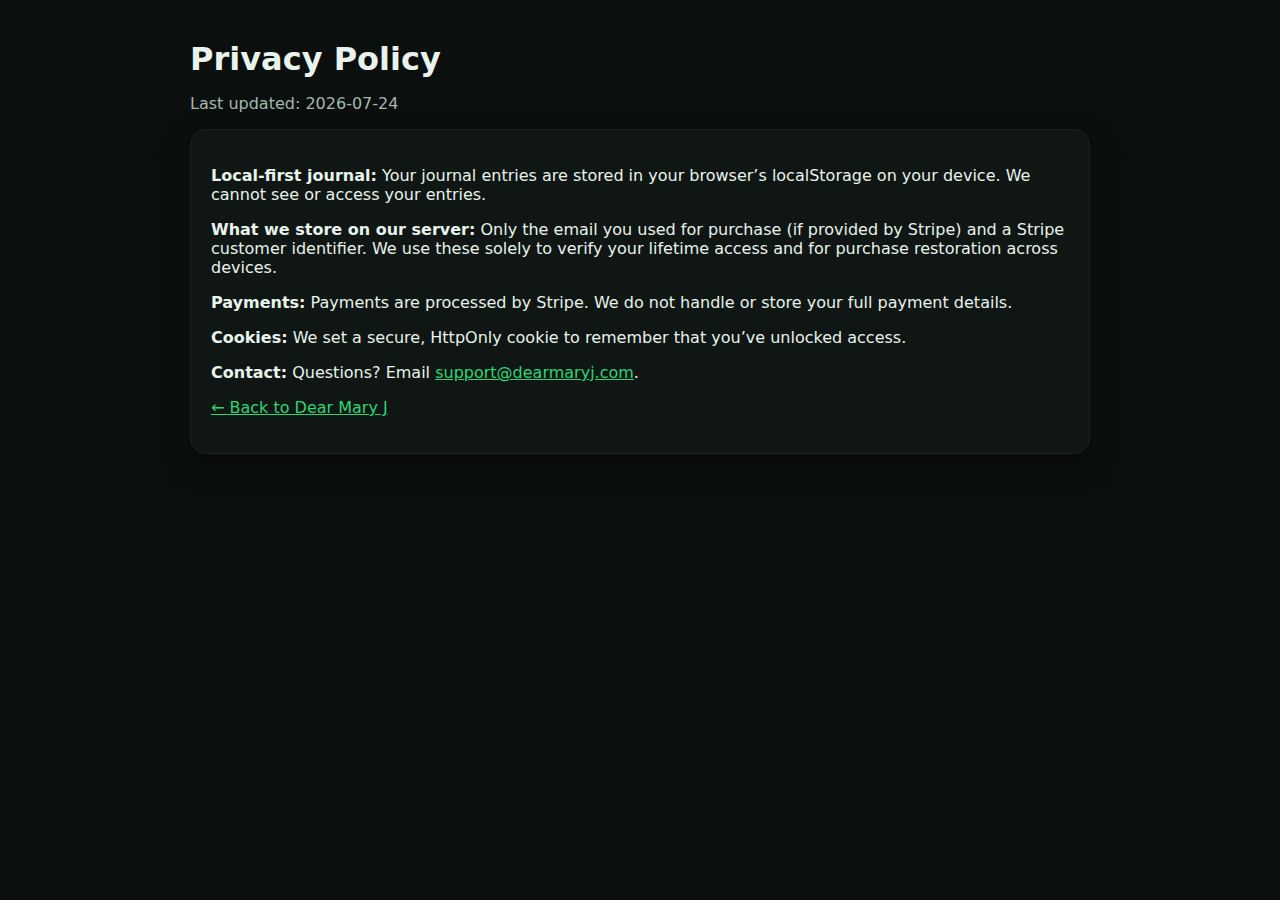
<file: privacy.html>
<!DOCTYPE html>
<html lang="en">
<head>
  <meta charset="utf-8"/>
  <meta name="viewport" content="width=device-width,initial-scale=1"/>
  <title>Privacy Policy — Dear Mary J</title>
  <meta name="description" content="Privacy Policy for Dear Mary J."/>
  <link rel="canonical" href="https://dearmaryj.com/privacy.html"/>
  <link rel="icon" href="/icons/favicon.ico">
  <style>
    body{font-family:Inter,system-ui,-apple-system,Segoe UI,Roboto,Helvetica,Arial;background:#0b0f0d;color:#e7f3ec;margin:0}
    .wrap{max-width:900px;margin:40px auto;padding:0 20px}
    a{color:#2bd576}
    h1{margin:0 0 8px}
    .muted{color:#a6b7af}
    .card{background:#101613;border:1px solid #1b241f;border-radius:16px;box-shadow:0 10px 30px rgba(0,0,0,.35);padding:20px}
  </style>
</head>
<body>
  <div class="wrap">
    <h1>Privacy Policy</h1>
    <p class="muted">Last updated: <script>document.write(new Date().toISOString().slice(0,10))</script></p>
    <div class="card">
      <p><strong>Local-first journal:</strong> Your journal entries are stored in your browser’s localStorage on your device. We cannot see or access your entries.</p>
      <p><strong>What we store on our server:</strong> Only the email you used for purchase (if provided by Stripe) and a Stripe customer identifier. We use these solely to verify your lifetime access and for purchase restoration across devices.</p>
      <p><strong>Payments:</strong> Payments are processed by Stripe. We do not handle or store your full payment details.</p>
      <p><strong>Cookies:</strong> We set a secure, HttpOnly cookie to remember that you’ve unlocked access.</p>
      <p><strong>Contact:</strong> Questions? Email <a href="mailto:contact@dearmaryj.com">support@dearmaryj.com</a>.</p>
      <p><a href="index.html">← Back to Dear Mary J</a></p>
    </div>
  </div>
</body>
</html>
</file>
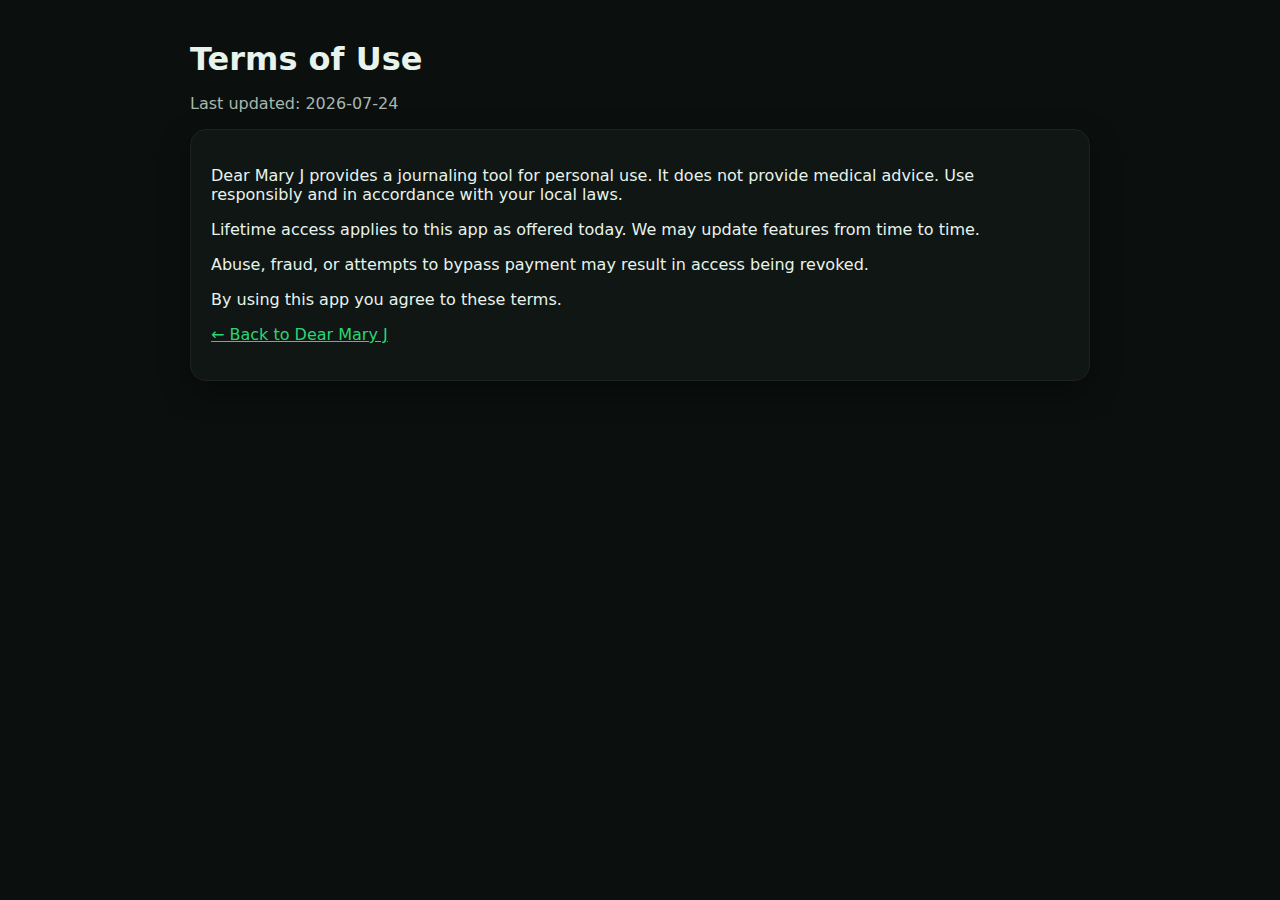
<file: terms.html>
<!DOCTYPE html>
<html lang="en">
<head>
  <meta charset="utf-8"/>
  <meta name="viewport" content="width=device-width,initial-scale=1"/>
  <title>Terms of Use — Dear Mary J</title>
  <meta name="description" content="Terms of Use for Dear Mary J."/>
  <link rel="canonical" href="https://dearmaryj.com/terms.html"/>
  <link rel="icon" href="/icons/favicon.ico">
  <style>
    body{font-family:Inter,system-ui,-apple-system,Segoe UI,Roboto,Helvetica,Arial;background:#0b0f0d;color:#e7f3ec;margin:0}
    .wrap{max-width:900px;margin:40px auto;padding:0 20px}
    a{color:#2bd576}
    h1{margin:0 0 8px}
    .muted{color:#a6b7af}
    .card{background:#101613;border:1px solid #1b241f;border-radius:16px;box-shadow:0 10px 30px rgba(0,0,0,.35);padding:20px}
  </style>
</head>
<body>
  <div class="wrap">
    <h1>Terms of Use</h1>
    <p class="muted">Last updated: <script>document.write(new Date().toISOString().slice(0,10))</script></p>
    <div class="card">
      <p>Dear Mary J provides a journaling tool for personal use. It does not provide medical advice. Use responsibly and in accordance with your local laws.</p>
      <p>Lifetime access applies to this app as offered today. We may update features from time to time.</p>
      <p>Abuse, fraud, or attempts to bypass payment may result in access being revoked.</p>
      <p>By using this app you agree to these terms.</p>
      <p><a href="index.html">← Back to Dear Mary J</a></p>
    </div>
  </div>
</body>
</html>
</file>
<file: brand/brand.css>
:root {
  --bg: #0B0F0D;
  --panel: #101613;
  --panel-2: #0F140F;
  --text: #E7F3EC;
  --muted: #A6B7AF;
  --accent: #2BD576;
  --accent-600: #1FB562;
  --accent-700: #139A53;
  --stroke: #1B241F;
  --radius: 16px;
  --radius-sm: 12px;
  --shadow: 0 10px 30px rgba(0,0,0,.35), 0 6px 16px rgba(23, 46, 33, .25);
}
</file>
